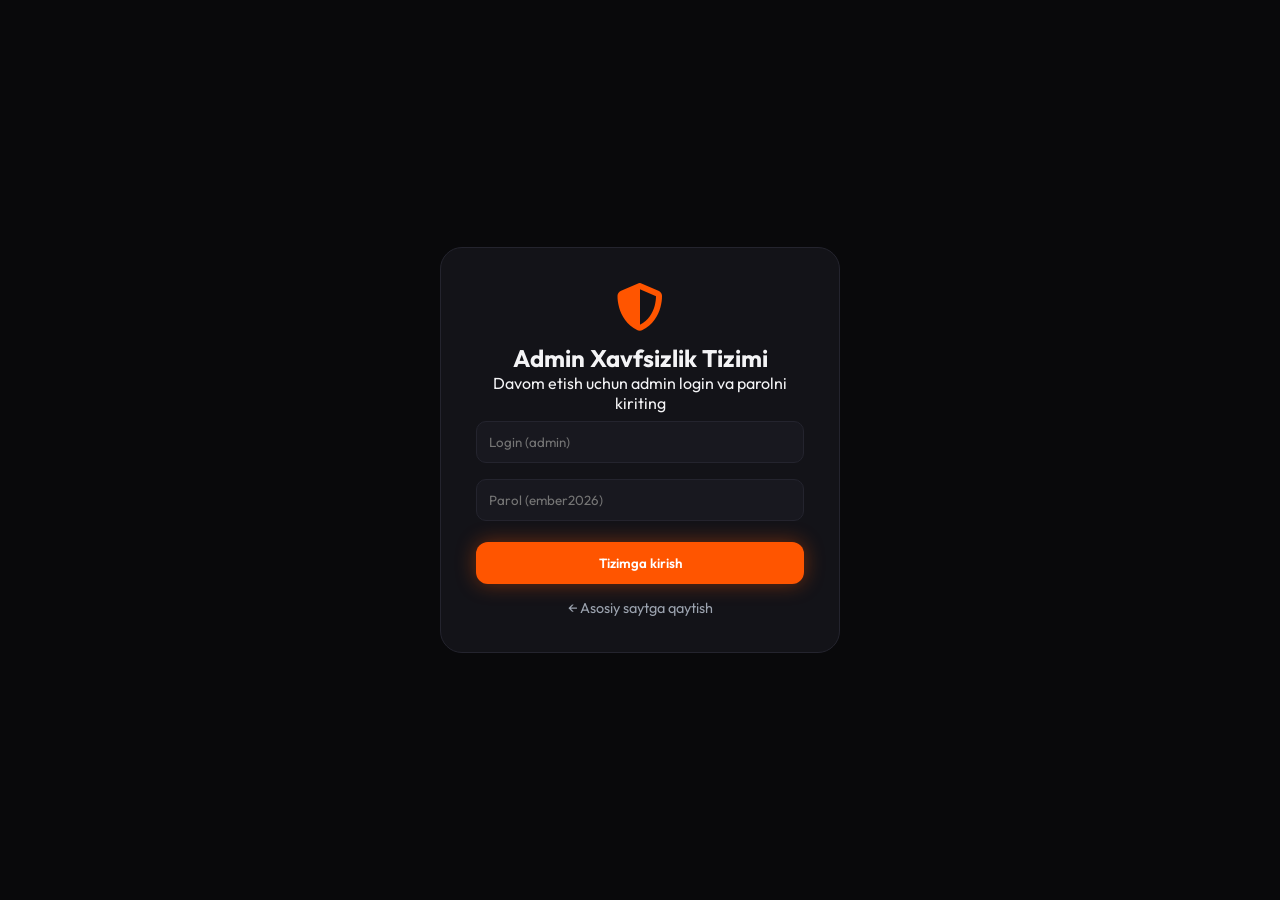
<file: admin.html>
<!DOCTYPE html>
<html lang="uz">
<head>
  <meta charset="UTF-8">
  <meta name="viewport" content="width=device-width, initial-scale=1.0">
  <title>EMBER & BITE — Admin Panel</title>
  <link rel="stylesheet" href="style.css">
  <link rel="stylesheet" href="https://cdnjs.cloudflare.com/ajax/libs/font-awesome/6.5.0/css/all.min.css">
</head>
<body class="admin-body">

  <div id="adminLoginScreen" class="admin-login-box">
    <div class="login-card">
      <i class="fa-solid fa-shield-halved shield-icon"></i>
      <h2>Admin Xavfsizlik Tizimi</h2>
      <p>Davom etish uchun admin login va parolni kiriting</p>
      <form onsubmit="checkAdminAuth(event)">
        <input type="text" id="admUser" placeholder="Login (admin)" required autocomplete="off">
        <input type="password" id="admPass" placeholder="Parol (ember2026)" required>
        <p id="loginError" class="error-text"></p>
        <button type="submit" class="btn-primary full-btn">Tizimga kirish</button>
      </form>
      <a href="index.html" class="back-link">&larr; Asosiy saytga qaytish</a>
    </div>
  </div>

  <div id="adminDashboard" style="display:none;">
    <header class="navbar">
      <div class="logo"><i class="fa-solid fa-user-shield"></i> ADMIN<span>PANEL</span></div>
      <div class="nav-actions">
        <a href="index.html" target="_blank" class="btn-secondary">Saytni ko‘rish</a>
        <button onclick="adminLogout()" class="btn-danger">Chiqish</button>
      </div>
    </header>

    <div class="section admin-container">
      <div class="admin-card">
        <h3><i class="fa-solid fa-plus-circle"></i> Saytga yangi taom qo‘shish</h3>
        <form onsubmit="addNewFood(event)" class="order-form">
          <div class="form-row">
            <input type="text" id="newFoodName" placeholder="Taom nomi (masalan: Mega Cheese Burger)" required>
            <input type="url" id="newFoodImg" placeholder="Rasm URL manzili (https://...)" required>
          </div>
          <input type="text" id="newFoodDesc" placeholder="Taom haqida qisqacha ma'lumot" required>
          
          <h4>3 xil variant nomi va narxini kiriting (so‘mda):</h4>
          <div class="form-row-3">
            <div>
              <input type="text" id="v1Name" value="Standart" required>
              <input type="number" id="v1Price" placeholder="Narxi (masalan: 32000)" required>
            </div>
            <div>
              <input type="text" id="v2Name" value="Double (Katta)" required>
              <input type="number" id="v2Price" placeholder="Narxi (masalan: 45000)" required>
            </div>
            <div>
              <input type="text" id="v3Name" value="Kombo (Fri + Cola)" required>
              <input type="number" id="v3Price" placeholder="Narxi (masalan: 55000)" required>
            </div>
          </div>
          <button type="submit" class="btn-primary full-btn">Saytga joylash</button>
        </form>
      </div>

      <div class="admin-card">
        <h3><i class="fa-solid fa-receipt"></i> Mijozlar buyurtmalari (<span id="orderCount">0</span>)</h3>
        <div id="adminOrdersList" class="admin-list"></div>
      </div>

      <div class="admin-card">
        <h3><i class="fa-solid fa-utensils"></i> Barcha taomlar ro‘yxati (<span id="totalFoodCount">0</span>)</h3>
        <div id="adminFoodList" class="admin-food-grid"></div>
      </div>
    </div>
  </div>

  <div id="toast" class="toast"></div>
  <script src="script.js"></script>
</body>
</html>
</file>
<file: style.css>
@import url('https://fonts.googleapis.com/css2?family=Outfit:wght@300;400;600;700;800&display=swap');

:root {
  --bg-dark: #09090b;
  --bg-card: #131318;
  --bg-glass: rgba(19, 19, 24, 0.85);
  --accent: #ff5500;
  --accent-glow: rgba(255, 85, 0, 0.4);
  --text-main: #f4f4f6;
  --text-muted: #9ca3af;
  --border: #24242e;
}

* {
  margin: 0;
  padding: 0;
  box-sizing: border-box;
  font-family: 'Outfit', sans-serif;
  scroll-behavior: smooth;
}

body {
  background-color: var(--bg-dark);
  color: var(--text-main);
  overflow-x: hidden;
}

/* NAVBAR */
.navbar {
  position: sticky;
  top: 0;
  z-index: 1000;
  display: flex;
  justify-content: space-between;
  align-items: center;
  padding: 14px 5%;
  background: var(--bg-glass);
  backdrop-filter: blur(14px);
  border-bottom: 1px solid var(--border);
}

.logo {
  font-size: 1.5rem;
  font-weight: 800;
  letter-spacing: 1px;
  display: flex;
  align-items: center;
  gap: 8px;
}
.logo i, .logo span { color: var(--accent); }

.nav-links {
  display: flex;
  gap: 25px;
}
.nav-links a {
  color: var(--text-main);
  text-decoration: none;
  font-weight: 500;
  transition: 0.3s;
}
.nav-links a:hover { color: var(--accent); }

.nav-actions {
  display: flex;
  align-items: center;
  gap: 12px;
}

.icon-btn {
  position: relative;
  background: var(--bg-card);
  border: 1px solid var(--border);
  color: var(--text-main);
  width: 42px;
  height: 42px;
  border-radius: 12px;
  cursor: pointer;
  font-size: 1.1rem;
  transition: 0.3s;
}
.icon-btn:hover {
  border-color: var(--accent);
  box-shadow: 0 0 15px var(--accent-glow);
}

.badge {
  position: absolute;
  top: -6px;
  right: -6px;
  background: var(--accent);
  color: #fff;
  font-size: 0.72rem;
  font-weight: 700;
  padding: 2px 6px;
  border-radius: 50px;
}

.btn-auth {
  background: linear-gradient(135deg, #ff5500, #ff2a00);
  border: none;
  color: #fff;
  padding: 10px 18px;
  border-radius: 12px;
  font-weight: 600;
  cursor: pointer;
  display: flex;
  align-items: center;
  gap: 8px;
  box-shadow: 0 4px 15px var(--accent-glow);
  transition: 0.3s;
}
.btn-auth:hover { transform: translateY(-2px); }

.menu-toggle {
  display: none;
  background: none;
  border: 1px solid var(--border);
  color: #fff;
  padding: 8px 12px;
  border-radius: 8px;
  font-size: 1.2rem;
}

/* HERO SLIDER */
.hero {
  display: grid;
  grid-template-columns: 1.1fr 0.9fr;
  align-items: center;
  gap: 40px;
  padding: 60px 5%;
  min-height: 82vh;
  background: radial-gradient(circle at top right, rgba(255, 85, 0, 0.15), transparent 50%);
}

.tag {
  display: inline-block;
  background: rgba(255, 85, 0, 0.15);
  color: var(--accent);
  padding: 6px 14px;
  border-radius: 50px;
  font-size: 0.85rem;
  font-weight: 600;
  margin-bottom: 16px;
  border: 1px solid rgba(255, 85, 0, 0.3);
}

.hero-content h1 {
  font-size: clamp(2rem, 4.5vw, 3.6rem);
  line-height: 1.15;
  margin-bottom: 18px;
  transition: opacity 0.4s ease;
}

.hero-content p {
  color: var(--text-muted);
  font-size: 1.1rem;
  margin-bottom: 28px;
  max-width: 540px;
}

.hero-btns {
  display: flex;
  gap: 15px;
  flex-wrap: wrap;
}

.btn-primary {
  background: var(--accent);
  color: #fff;
  padding: 13px 26px;
  border-radius: 12px;
  text-decoration: none;
  font-weight: 600;
  border: none;
  cursor: pointer;
  box-shadow: 0 0 20px var(--accent-glow);
  transition: 0.3s;
}
.btn-primary:hover { background: #e04b00; transform: translateY(-2px); }

.btn-secondary {
  background: var(--bg-card);
  color: #fff;
  padding: 13px 26px;
  border-radius: 12px;
  text-decoration: none;
  font-weight: 600;
  border: 1px solid var(--border);
  transition: 0.3s;
}
.btn-secondary:hover { border-color: var(--accent); }

.hero-image-box {
  position: relative;
  display: flex;
  justify-content: center;
}
.hero-image-box img {
  width: 100%;
  max-width: 500px;
  height: 400px;
  object-fit: cover;
  border-radius: 28px;
  border: 2px solid var(--border);
  box-shadow: 0 20px 50px rgba(0, 0, 0, 0.8), 0 0 30px var(--accent-glow);
  transition: opacity 0.5s ease, transform 0.5s ease;
}

.slider-dots {
  display: flex;
  gap: 8px;
  margin-top: 25px;
}
.dot {
  width: 10px;
  height: 10px;
  border-radius: 50%;
  background: var(--border);
  cursor: pointer;
  transition: 0.3s;
}
.dot.active {
  width: 28px;
  border-radius: 10px;
  background: var(--accent);
}

/* SECTION & MENU GRID */
.section { padding: 70px 5%; }
.section-header { text-align: center; margin-bottom: 45px; }
.section-header h2 { font-size: 2.3rem; margin-bottom: 10px; }
.section-header h2 span { color: var(--accent); }
.section-header p { color: var(--text-muted); }

.food-grid {
  display: grid;
  grid-template-columns: repeat(auto-fill, minmax(280px, 1fr));
  gap: 24px;
}

.food-card {
  background: var(--bg-card);
  border: 1px solid var(--border);
  border-radius: 20px;
  overflow: hidden;
  display: flex;
  flex-direction: column;
  transition: 0.3s;
  position: relative;
}
.food-card:hover {
  transform: translateY(-6px);
  border-color: var(--accent);
  box-shadow: 0 12px 30px rgba(0, 0, 0, 0.6);
}

.fav-heart {
  position: absolute;
  top: 14px;
  right: 14px;
  background: rgba(9, 9, 11, 0.75);
  backdrop-filter: blur(6px);
  border: 1px solid var(--border);
  color: #fff;
  width: 38px;
  height: 38px;
  border-radius: 50%;
  cursor: pointer;
  font-size: 1rem;
  z-index: 2;
  transition: 0.2s;
}
.fav-heart.liked {
  color: #ff2a5f;
  border-color: #ff2a5f;
  transform: scale(1.1);
}

.food-card img {
  width: 100%;
  height: 200px;
  object-fit: cover;
}

.food-info {
  padding: 18px;
  display: flex;
  flex-direction: column;
  flex-grow: 1;
}
.food-info h3 { font-size: 1.2rem; margin-bottom: 6px; }
.food-info p { font-size: 0.88rem; color: var(--text-muted); margin-bottom: 14px; flex-grow: 1; }

/* 3 XIL VARIANT TUGMALARI */
.variant-selector {
  display: grid;
  grid-template-columns: repeat(3, 1fr);
  gap: 6px;
  margin-bottom: 14px;
}
.var-btn {
  background: #1b1b22;
  border: 1px solid var(--border);
  color: var(--text-muted);
  padding: 6px 4px;
  border-radius: 8px;
  font-size: 0.75rem;
  cursor: pointer;
  text-align: center;
  transition: 0.2s;
}
.var-btn.active {
  background: rgba(255, 85, 0, 0.18);
  border-color: var(--accent);
  color: #fff;
  font-weight: 600;
}

.food-bottom {
  display: flex;
  justify-content: space-between;
  align-items: center;
  border-top: 1px solid var(--border);
  padding-top: 12px;
}
.price { font-size: 1.15rem; font-weight: 700; color: var(--accent); }

.add-cart-btn {
  background: var(--accent);
  color: #fff;
  border: none;
  padding: 9px 15px;
  border-radius: 10px;
  font-weight: 600;
  cursor: pointer;
  transition: 0.2s;
}
.add-cart-btn:hover { background: #e04b00; }

/* ABOUT */
.about-section { background: #0d0d11; border-top: 1px solid var(--border); border-bottom: 1px solid var(--border); }
.about-grid {
  display: grid;
  grid-template-columns: 1fr 1fr;
  gap: 40px;
  align-items: center;
}
.about-img img { width: 100%; border-radius: 24px; border: 1px solid var(--border); }
.about-text h2 { font-size: 2rem; margin-bottom: 15px; }
.about-text p { color: var(--text-muted); line-height: 1.6; margin-bottom: 15px; }
.stats { display: flex; gap: 30px; margin-top: 20px; }
.stats h3 { color: var(--accent); font-size: 1.6rem; }
.stats span { font-size: 0.85rem; color: var(--text-muted); }

/* FOOTER */
.footer { padding: 50px 5% 20px; background: #070709; }
.footer-grid {
  display: grid;
  grid-template-columns: repeat(auto-fit, minmax(220px, 1fr));
  gap: 30px;
  margin-bottom: 30px;
}
.footer h4 { margin-bottom: 12px; color: var(--accent); }
.footer p, .footer a { color: var(--text-muted); font-size: 0.92rem; margin-bottom: 8px; text-decoration: none; }
.footer-bottom { text-align: center; border-top: 1px solid var(--border); padding-top: 20px; color: var(--text-muted); font-size: 0.85rem; }

/* MODALS */
.modal {
  display: none;
  position: fixed;
  inset: 0;
  background: rgba(0, 0, 0, 0.82);
  backdrop-filter: blur(8px);
  z-index: 2000;
  justify-content: center;
  align-items: center;
  padding: 15px;
}
.modal-content {
  background: var(--bg-card);
  border: 1px solid var(--border);
  border-radius: 20px;
  width: 100%;
  max-width: 480px;
  max-height: 90vh;
  overflow-y: auto;
  padding: 22px;
}
.large-modal { max-width: 650px; }
.modal-header {
  display: flex;
  justify-content: space-between;
  align-items: center;
  border-bottom: 1px solid var(--border);
  padding-bottom: 12px;
  margin-bottom: 15px;
}
.close-btn { background: none; border: none; color: #fff; font-size: 1.6rem; cursor: pointer; }

.cart-item {
  display: flex;
  justify-content: space-between;
  align-items: center;
  background: #191920;
  padding: 10px;
  border-radius: 12px;
  margin-bottom: 10px;
  gap: 10px;
}
.cart-item img { width: 50px; height: 50px; border-radius: 8px; object-fit: cover; }
.cart-total { font-size: 1.2rem; font-weight: 700; text-align: right; margin: 15px 0; color: var(--accent); }

/* FORMS */
.order-form input, .order-form select {
  width: 100%;
  background: #18181f;
  border: 1px solid var(--border);
  color: #fff;
  padding: 12px;
  border-radius: 10px;
  margin-bottom: 12px;
  outline: none;
}
.order-form input:focus, .order-form select:focus { border-color: var(--accent); }
.form-row { display: grid; grid-template-columns: 1fr 1fr; gap: 10px; }
.form-row-3 { display: grid; grid-template-columns: repeat(3, 1fr); gap: 10px; margin-top: 8px; }
.address-toggle { display: flex; gap: 15px; margin: 10px 0; font-size: 0.9rem; flex-wrap: wrap; }
.btn-map {
  width: 100%;
  background: #1e293b;
  color: #38bdf8;
  border: 1px solid #38bdf8;
  padding: 10px;
  border-radius: 10px;
  cursor: pointer;
  margin-bottom: 10px;
}
.full-btn { width: 100%; margin-top: 8px; }

/* ADMIN STYLES */
.admin-login-box { min-height: 100vh; display: flex; justify-content: center; align-items: center; padding: 20px; }
.login-card { background: var(--bg-card); border: 1px solid var(--border); padding: 35px; border-radius: 22px; width: 100%; max-width: 400px; text-align: center; }
.shield-icon { font-size: 3rem; color: var(--accent); margin-bottom: 12px; }
.login-card input { width: 100%; padding: 12px; margin: 8px 0; background: #18181f; border: 1px solid var(--border); color: #fff; border-radius: 10px; }
.error-text { color: #ff2a5f; font-size: 0.85rem; margin: 5px 0; }
.back-link { display: inline-block; margin-top: 15px; color: var(--text-muted); text-decoration: none; font-size: 0.9rem; }
.admin-container { display: grid; gap: 25px; }
.admin-card { background: var(--bg-card); border: 1px solid var(--border); padding: 22px; border-radius: 18px; }
.admin-card h3 { margin-bottom: 15px; color: var(--accent); }
.admin-food-grid { display: grid; grid-template-columns: repeat(auto-fill, minmax(240px, 1fr)); gap: 15px; }
.admin-food-item { background: #191920; border: 1px solid var(--border); padding: 12px; border-radius: 12px; display: flex; justify-content: space-between; align-items: center; gap: 10px; }
.admin-food-item img { width: 48px; height: 48px; border-radius: 8px; object-fit: cover; }
.btn-danger { background: #dc2626; color: #fff; border: none; padding: 8px 12px; border-radius: 8px; cursor: pointer; }
.order-card-adm { background: #191920; border-left: 4px solid var(--accent); padding: 14px; border-radius: 10px; margin-bottom: 10px; }

/* TOAST */
.toast {
  position: fixed;
  bottom: 20px;
  right: 20px;
  background: var(--accent);
  color: #fff;
  padding: 12px 20px;
  border-radius: 12px;
  font-weight: 600;
  display: none;
  z-index: 3000;
  box-shadow: 0 5px 20px rgba(0,0,0,0.5);
}

/* RESPONSIVE: PLANSHET, TELEFON VA APPLE WATCH */
@media (max-width: 900px) {
  .hero, .about-grid { grid-template-columns: 1fr; text-align: center; }
  .hero-content p { margin: 0 auto 24px; }
  .hero-btns, .slider-dots, .stats { justify-content: center; }
  .nav-links {
    display: none;
    position: absolute;
    top: 68px;
    left: 0;
    width: 100%;
    background: var(--bg-card);
    flex-direction: column;
    padding: 20px;
    border-bottom: 1px solid var(--border);
  }
  .nav-links.show { display: flex; }
  .menu-toggle { display: block; }
}

@media (max-width: 600px) {
  .form-row, .form-row-3 { grid-template-columns: 1fr; }
  .btn-auth span { display: none; }
  .hero-image-box img { height: 260px; }
}

@media (max-width: 240px) {
  .navbar { padding: 6px; flex-wrap: wrap; justify-content: center; gap: 5px; }
  .logo { font-size: 0.9rem; }
  .icon-btn { width: 30px; height: 30px; font-size: 0.8rem; }
  .btn-auth { padding: 6px 8px; }
  .hero { padding: 15px 6px; min-height: auto; }
  .hero-content h1 { font-size: 1.1rem; }
  .hero-content p, .tag { font-size: 0.72rem; }
  .hero-image-box img { height: 110px; border-radius: 12px; }
  .section { padding: 20px 6px; }
  .section-header h2 { font-size: 1.1rem; }
  .food-grid { grid-template-columns: 1fr; gap: 10px; }
  .food-card img { height: 95px; }
  .food-info { padding: 8px; }
  .food-info h3 { font-size: 0.9rem; }
  .variant-selector { grid-template-columns: 1fr; }
  .food-bottom { flex-direction: column; gap: 6px; align-items: stretch; }
  .modal-content { padding: 10px; }
}
</file>
